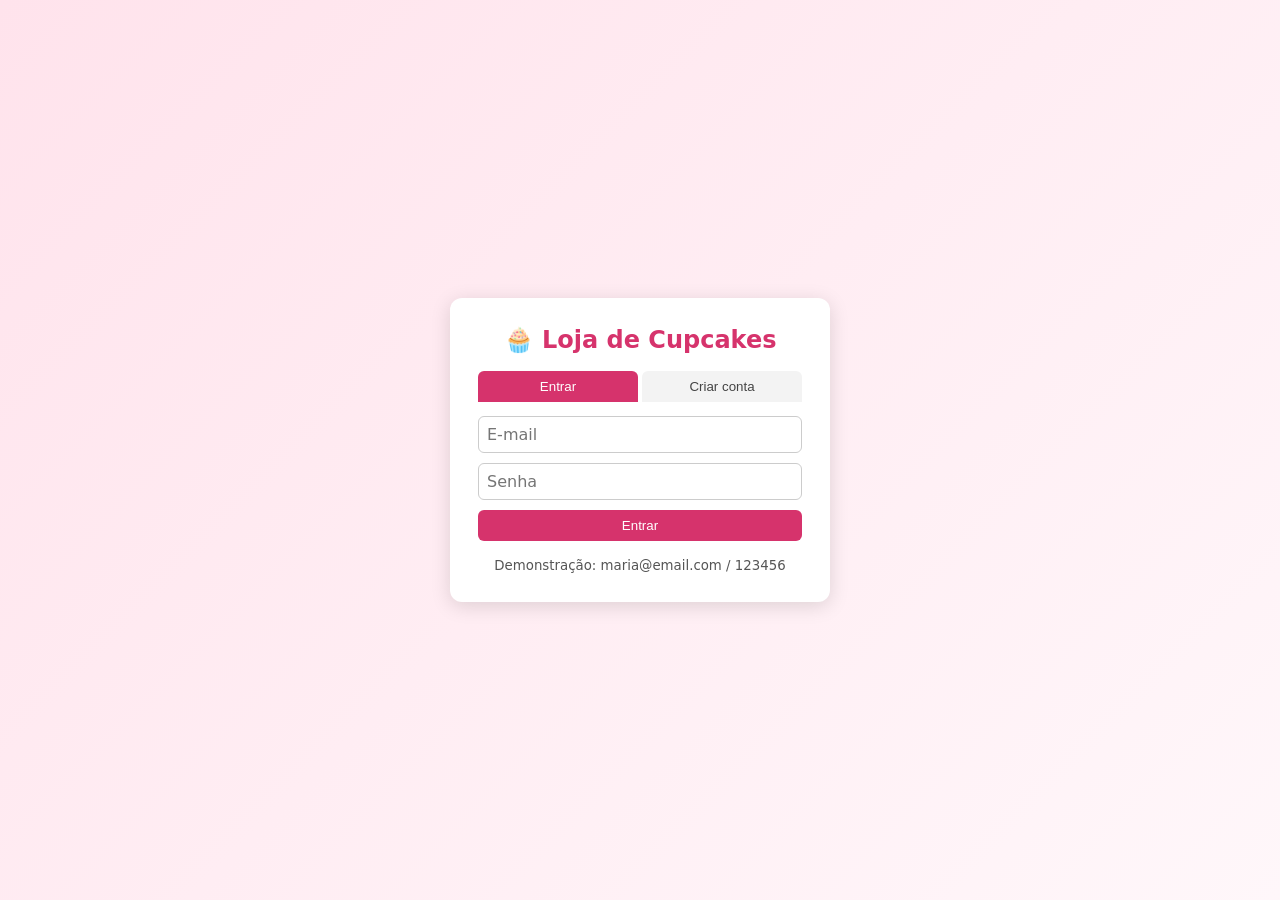
<file: loja-cupcakes/public/index.html>
<!DOCTYPE html>
<html lang="pt-BR">
<head>
  <meta charset="UTF-8">
  <meta name="viewport" content="width=device-width, initial-scale=1">
  <title>Loja de Cupcakes</title>
  <link rel="stylesheet" href="style.css">
</head>
<body>

<!-- ========== TELA 1: LOGIN (única tela visível ao abrir) ========== -->
<div id="tela-login" class="oculto">
  <div class="login-caixa">
    <h1>🧁 Loja de Cupcakes</h1>
    <div class="abas">
      <button id="aba-entrar" class="aba ativa" onclick="trocarFormLogin('entrar')">Entrar</button>
      <button id="aba-cadastro" class="aba" onclick="trocarFormLogin('cadastro')">Criar conta</button>
    </div>

    <form id="form-entrar" onsubmit="entrar(); return false;">
      <input id="login-email" type="email" placeholder="E-mail" required>
      <input id="login-senha" type="password" placeholder="Senha" required>
      <button type="submit">Entrar</button>
    </form>

    <form id="form-cadastro" class="oculto" onsubmit="cadastrar(); return false;">
      <input id="cad-nome" placeholder="Nome completo" required>
      <input id="cad-email" type="email" placeholder="E-mail" required>
      <input id="cad-senha" type="password" placeholder="Senha (mín. 6 caracteres)" required>
      <input id="cad-tel" placeholder="Telefone (opcional, só números)">
      <button type="submit">Cadastrar</button>
    </form>

    <div id="msg-login" class="msg"></div>
    <small>Demonstração: maria@email.com / 123456</small>
  </div>
</div>

<!-- ========== TELA 2: LOJA (aparece somente após o login) ========== -->
<div id="tela-loja" class="oculto">
  <header>
    <h1>🧁 Loja de Cupcakes</h1>
    <div class="barra">
      <span id="ola"></span>
      <button class="claro" onclick="abrirDrawer('carrinho')">🛒 Carrinho <span id="badge" class="badge">0</span></button>
      <button class="claro" onclick="abrirDrawer('pedidos')">📦 Meus pedidos</button>
      <button class="claro" onclick="sair()">Sair</button>
    </div>
  </header>

  <main>
    <section id="sec-vitrine">
      <h2>Vitrine</h2>
      <div class="linha">
        <label>Categoria:
          <select id="filtro" onchange="carregarVitrine()"><option value="">Todas</option></select>
        </label>
      </div>
      <div id="vitrine" class="grade"></div>
      <div id="msg-vitrine" class="msg"></div>
    </section>
  </main>

  <!-- Aba lateral: Carrinho | Meus pedidos -->
  <div id="overlay" onclick="fecharDrawer()"></div>
  <aside id="drawer" aria-label="Carrinho e pedidos">
    <div class="drawer-topo">
      <div class="abas">
        <button id="aba-carrinho" class="aba ativa" onclick="trocarAba('carrinho')">🛒 Carrinho</button>
        <button id="aba-pedidos" class="aba" onclick="trocarAba('pedidos')">📦 Meus pedidos</button>
      </div>
      <button class="sec fechar" onclick="fecharDrawer()" aria-label="Fechar">✕</button>
    </div>

    <div id="painel-carrinho" class="drawer-corpo">
      <div id="carrinho"></div>
      <div id="msg-carrinho" class="msg"></div>
    </div>
    <div id="rodape-carrinho" class="drawer-rodape">
      <div class="total-linha"><span>Total</span> <b id="total-carrinho">R$ 0,00</b></div>
      <button id="btn-finalizar" onclick="abrirCheckout()" disabled>Finalizar pedido</button>
    </div>

    <div id="painel-pedidos" class="drawer-corpo oculto">
      <div id="pedidos"></div>
      <div id="msg-pedidos" class="msg"></div>
    </div>
  </aside>
</div>

<!-- Finalizar pedido: endereço + confirmação -->
<dialog id="dlg-checkout">
  <h3>Finalizar pedido</h3>
  <div class="linha">
    <label>Endereço de entrega:<br>
      <select id="sel-endereco"></select>
    </label>
  </div>
  <button class="sec" onclick="document.getElementById('form-end').classList.toggle('oculto')">+ Novo endereço</button>
  <div id="form-end" class="oculto form-end">
    <input id="e-cep" placeholder="CEP" size="9">
    <input id="e-rua" placeholder="Rua">
    <input id="e-num" placeholder="Nº" size="5">
    <input id="e-comp" placeholder="Complemento">
    <input id="e-bairro" placeholder="Bairro">
    <input id="e-cidade" placeholder="Cidade">
    <input id="e-uf" placeholder="UF" size="2" maxlength="2">
    <button onclick="salvarEndereco()">Salvar endereço</button>
  </div>
  <p class="tag">Taxa de entrega: R$ 5,00</p>
  <div class="linha">
    <button onclick="confirmarPedido()">Confirmar pedido</button>
    <button class="sec" onclick="document.getElementById('dlg-checkout').close()">Cancelar</button>
  </div>
  <div id="msg-checkout" class="msg"></div>
</dialog>

<dialog id="dlg-detalhe"></dialog>

<dialog id="dlg-pagamento">
  <h3>Pagamento do pedido <span id="pg-pedido"></span></h3>
  <div class="linha">
    <label><input type="radio" name="metodo" value="PIX" checked> PIX</label>
    <label><input type="radio" name="metodo" value="CARTAO"> Cartão</label>
  </div>
  <label><input type="checkbox" id="pg-recusar"> Simular pagamento recusado (demonstração)</label>
  <div class="linha">
    <button onclick="pagar()">Pagar</button>
    <button class="sec" onclick="document.getElementById('dlg-pagamento').close()">Fechar</button>
  </div>
  <div id="msg-pagamento" class="msg"></div>
</dialog>

<script src="api.js"></script>
<script src="app.js"></script>
</body>
</html>
</file>
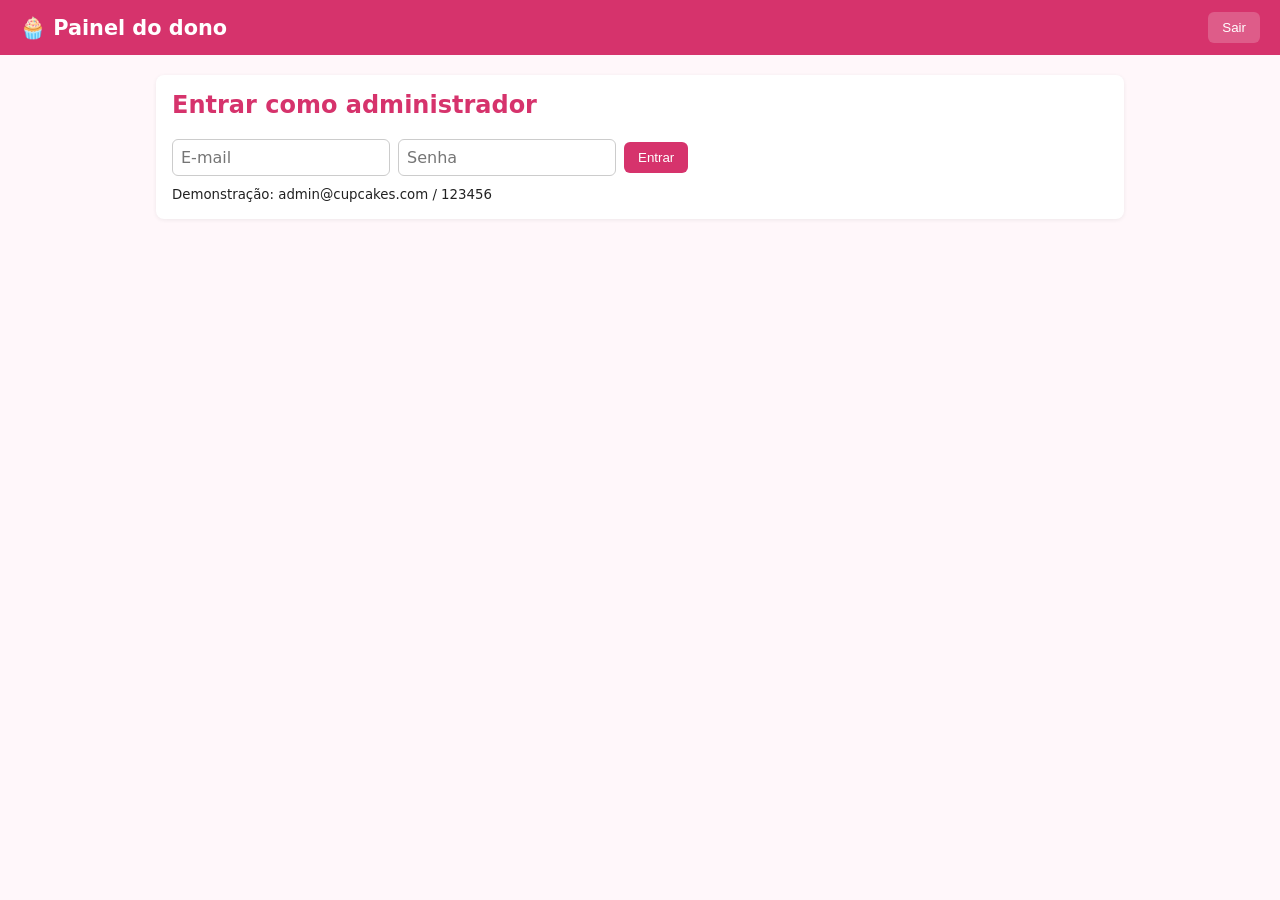
<file: loja-cupcakes/public/admin.html>
<!DOCTYPE html>
<html lang="pt-BR">
<head>
  <meta charset="UTF-8">
  <meta name="viewport" content="width=device-width, initial-scale=1">
  <title>Painel do dono - Loja de Cupcakes</title>
  <link rel="stylesheet" href="style.css">
</head>
<body>
<header>
  <h1>🧁 Painel do dono</h1>
  <div><span id="quem"></span> <button onclick="sair()">Sair</button></div>
</header>
<main>
  <section id="sec-login" class="oculto">
    <h2>Entrar como administrador</h2>
    <div class="linha">
      <input id="login-email" type="email" placeholder="E-mail">
      <input id="login-senha" type="password" placeholder="Senha">
      <button onclick="entrar()">Entrar</button>
    </div>
    <div id="msg-login" class="msg"></div>
    <small>Demonstração: admin@cupcakes.com / 123456</small>
  </section>

  <div id="painel" class="oculto">
    <section>
      <h2>Dashboard de vendas</h2>
      <div class="linha"><small id="dash-atualizado"></small>
        <button class="sec" id="btn-atualizar-dash" onclick="carregarDashboard()">Atualizar agora</button></div>
      <div id="dashboard"></div>
    </section>

    <section>
      <h2>Pedidos</h2>
      <div id="pedidos"></div>
      <div id="msg-pedidos" class="msg"></div>
    </section>

    <section>
      <h2 id="titulo-form">Novo cupcake</h2>
      <div class="linha">
        <input id="p-nome" placeholder="Nome">
        <input id="p-preco" type="number" step="0.01" placeholder="Preço">
        <input id="p-estoque" type="number" placeholder="Estoque">
        <input id="p-imagem" placeholder="URL da imagem (opcional)">
      </div>
      <div class="linha">
        <textarea id="p-desc" rows="2" cols="40" placeholder="Descrição"></textarea>
        <textarea id="p-ingr" rows="2" cols="40" placeholder="Ingredientes"></textarea>
      </div>
      <div class="linha">
        <span>Categorias: </span><span id="p-categorias"></span>
        <label><input type="checkbox" id="p-destaque"> Destaque</label>
        <label><input type="checkbox" id="p-ativo" checked> Ativo</label>
      </div>
      <div class="linha">
        <button onclick="salvarProduto()">Salvar</button>
        <button class="sec" onclick="limparForm()">Limpar</button>
      </div>
      <div id="msg-produto" class="msg"></div>
      <div id="produtos"></div>
    </section>
  </div>
</main>
<script src="api.js"></script>
<script src="admin.js"></script>
</body>
</html>
</file>
<file: loja-cupcakes/public/style.css>
:root { --rosa:#d6336c; --fundo:#fff7fa; --cinza:#555; }
* { box-sizing: border-box; }
body { font-family: system-ui, Arial, sans-serif; margin:0; background:var(--fundo); color:#222; }
header { background:var(--rosa); color:#fff; padding:12px 20px; display:flex; justify-content:space-between; align-items:center; flex-wrap:wrap; gap:8px; }
header h1 { margin:0; font-size:1.3rem; }
header a, header button { color:#fff; }
main { max-width:1000px; margin:20px auto; padding:0 16px; }
section { background:#fff; border-radius:8px; padding:16px; margin-bottom:20px; box-shadow:0 1px 4px #0001; }
h2 { margin-top:0; color:var(--rosa); }
button { background:var(--rosa); color:#fff; border:0; border-radius:6px; padding:8px 14px; cursor:pointer; }
button.sec { background:#eee; color:#333; }
header button { background:#fff3; }
input, select, textarea { padding:8px; border:1px solid #ccc; border-radius:6px; font:inherit; }
.grade { display:grid; grid-template-columns:repeat(auto-fill,minmax(220px,1fr)); gap:14px; }
.card { border:1px solid #eee; border-radius:8px; padding:12px; background:#fffdfd; }
.card .img { height:110px; background:#ffe3ec; border-radius:6px; display:flex; align-items:center; justify-content:center; font-size:3rem; margin-bottom:8px; overflow:hidden; }
.card .img img { width:100%; height:100%; object-fit:cover; }
.preco { color:var(--rosa); font-weight:bold; }
.tag { font-size:.75rem; color:var(--cinza); }
.destaque { background:#ffd43b; font-size:.7rem; padding:2px 6px; border-radius:4px; }
table { width:100%; border-collapse:collapse; }
th, td { text-align:left; padding:6px; border-bottom:1px solid #eee; font-size:.92rem; }
.linha { display:flex; gap:8px; flex-wrap:wrap; align-items:center; margin:8px 0; }
.msg { padding:8px 12px; border-radius:6px; margin:8px 0; display:none; }
.msg.ok { background:#d3f9d8; display:block; }
.msg.erro { background:#ffe0e0; display:block; }
.oculto { display:none !important; }
dialog { border:0; border-radius:10px; max-width:420px; box-shadow:0 4px 20px #0005; }

/* ===== Tela de login ===== */
#tela-login { min-height:100vh; display:flex; align-items:center; justify-content:center; background:linear-gradient(135deg,#ffe3ec,#fff7fa); padding:16px; }
.login-caixa { background:#fff; width:100%; max-width:380px; border-radius:12px; padding:28px; box-shadow:0 4px 20px #0002; text-align:center; }
.login-caixa h1 { color:var(--rosa); margin-top:0; font-size:1.5rem; }
.login-caixa form { display:flex; flex-direction:column; gap:10px; margin:14px 0; text-align:left; }
.login-caixa small { color:var(--cinza); }

/* ===== Abas ===== */
.abas { display:flex; gap:4px; }
.aba { background:#f3f3f3; color:#444; border-radius:6px 6px 0 0; flex:1; }
.aba.ativa { background:var(--rosa); color:#fff; }

/* ===== Cabeçalho da loja ===== */
.barra { display:flex; align-items:center; gap:8px; flex-wrap:wrap; }
button.claro { background:#ffffff33; color:#fff; }
button.claro:hover { background:#ffffff55; }
.badge { background:#ffd43b; color:#222; border-radius:10px; padding:0 7px; font-size:.8rem; font-weight:bold; margin-left:4px; }

/* ===== Aba lateral (carrinho / pedidos) ===== */
#overlay { position:fixed; inset:0; background:#0005; opacity:0; pointer-events:none; transition:opacity .25s; z-index:10; }
#overlay.aberto { opacity:1; pointer-events:auto; }
#drawer { position:fixed; top:0; right:0; bottom:0; width:min(420px,100%); background:#fff; z-index:11; display:flex; flex-direction:column;
          transform:translateX(100%); transition:transform .25s; box-shadow:-4px 0 20px #0003; }
#drawer.aberto { transform:translateX(0); }
.drawer-topo { display:flex; align-items:center; gap:8px; padding:12px 12px 0; border-bottom:2px solid var(--rosa); }
.drawer-topo .abas { flex:1; }
.fechar { padding:6px 10px; margin-bottom:4px; }
.drawer-corpo { flex:1; overflow-y:auto; padding:12px; }
.drawer-rodape { border-top:1px solid #eee; padding:12px; background:#fffafb; }
.total-linha { display:flex; justify-content:space-between; font-size:1.1rem; margin-bottom:8px; }
.drawer-rodape button { width:100%; padding:12px; font-size:1rem; }
button:disabled { background:#ccc; cursor:not-allowed; }
.item-carrinho { display:flex; justify-content:space-between; align-items:center; gap:8px; padding:8px 0; border-bottom:1px solid #eee; }
.item-carrinho small { color:var(--cinza); }
.pedido-card { border:1px solid #eee; border-radius:8px; padding:10px; margin-bottom:10px; }
.pedido-card .topo { display:flex; justify-content:space-between; }
.status { font-size:.75rem; padding:2px 8px; border-radius:10px; background:#eee; }
.status.PAGO, .status.ENTREGUE { background:#d3f9d8; }
.status.AGUARDANDO_PAGAMENTO { background:#fff3bf; }
.status.CANCELADO { background:#ffe0e0; }
.status.EM_PREPARO, .status.ENVIADO { background:#d0ebff; }
.form-end { display:flex; flex-direction:column; gap:6px; margin:8px 0; }
dialog { padding:18px; }
dialog select { max-width:100%; }

/* Quantidade e estoque (correções da rodada de testes) */
input.qtd { width:64px; padding:6px; text-align:center; }
.seletor { display:flex; align-items:center; gap:6px; margin-top:6px; }
.seletor button { padding:4px 10px; }
.seletor button:disabled, button:disabled { opacity:.5; cursor:not-allowed; }
.esgotado { background:#fa5252; color:#fff; font-size:.75rem; padding:2px 8px; border-radius:4px; }
.poucos { background:#ffe066; font-size:.75rem; padding:2px 8px; border-radius:4px; }
</file>
